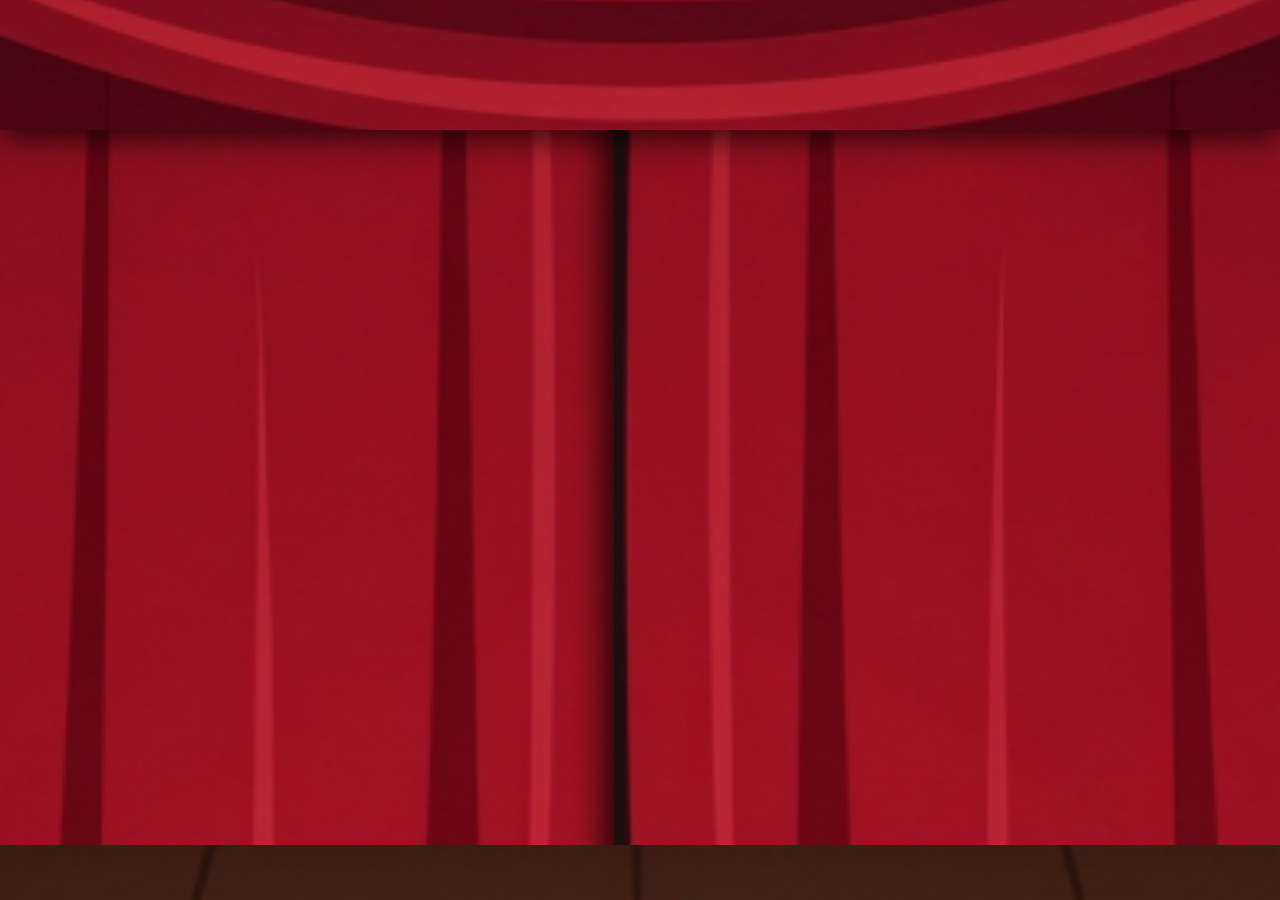
<file: index.html>
<!doctype html>
<html lang="id">
<head>
  <meta charset="utf-8">
  <meta name="viewport" content="width=device-width, initial-scale=1, viewport-fit=cover">
  <title>THANKS FOR LAST WEEKEND MAWLL 🤍</title>
  <link rel="icon" href="data:image/svg+xml,<svg xmlns=%22http://www.w3.org/2000/svg%22 viewBox=%220 0 100 100%22><text y=%22.9em%22 font-size=%2290%22>🤍</text></svg>">
  <meta name="description" content="THANKS FOR LAST WEEKEND MAWLL 🤍 - Mawvie">

  <!-- Google Fonts for Theater Styling -->
  <link rel="preconnect" href="https://fonts.googleapis.com">
  <link rel="preconnect" href="https://fonts.gstatic.com" crossorigin>
  <link href="https://fonts.googleapis.com/css2?family=Playfair+Display:ital,wght@0,600;1,600&family=Plus+Jakarta+Sans:wght@400;600&display=swap" rel="stylesheet">

  <style>
    * { box-sizing: border-box; }
    html, body {
      margin: 0;
      padding: 0;
      width: 100%;
      height: 100%;
      background: #000;
      overflow: hidden;
      user-select: none;
      -webkit-user-select: none;
    }

    /* Fullscreen ASCII Canvas */
    canvas#screen {
      display: block;
      width: 100vw;
      height: 100vh;
      cursor: pointer;
      position: absolute;
      top: 0;
      left: 0;
      z-index: 1;
    }

    /* ====================================================================
       THEATER CURTAIN OVERLAY (Start closed, opens left & right)
       ==================================================================== */
    .curtain-experience-overlay {
      position: fixed;
      inset: 0;
      width: 100vw;
      height: 100vh;
      height: 100dvh;
      z-index: 50;
      overflow: hidden;
      background-color: #0e0605;
      cursor: pointer;
      transition: visibility 0s 1.8s, opacity 0.5s 1.5s;
    }

    /* Top Valance Arch */
    .curtain-top-valance {
      position: absolute;
      top: 0;
      left: 0;
      right: 0;
      width: 100%;
      z-index: 20;
      pointer-events: none;
      filter: drop-shadow(0 8px 16px rgba(0, 0, 0, 0.7));
      transition: transform 1.5s ease-out, opacity 1.2s ease-out;
    }
    .curtain-top-valance .valance-img {
      width: 100%;
      display: block;
      height: auto;
      max-height: 130px;
      object-fit: cover;
    }

    /* Left & Right Curtain Panels */
    .curtain-curtain-panel {
      position: absolute;
      top: 0;
      bottom: 0;
      height: 100%;
      width: 52%;
      z-index: 10;
      overflow: hidden;
      will-change: transform;
    }

    .curtain-panel-left {
      left: 0;
      transform-origin: left top;
      box-shadow: 12px 0 30px rgba(0, 0, 0, 0.75);
      transition: transform 1.7s cubic-bezier(0.22, 1, 0.36, 1);
    }

    .curtain-panel-right {
      right: 0;
      transform-origin: right top;
      box-shadow: -12px 0 30px rgba(0, 0, 0, 0.75);
      transition: transform 1.7s cubic-bezier(0.22, 1, 0.36, 1);
    }

    .curtain-panel-img {
      width: 100%;
      height: 100%;
      object-fit: cover;
      display: block;
    }

    /* Bottom Wood Stage Floor */
    .curtain-bottom-floor {
      position: absolute;
      bottom: 0;
      left: 0;
      right: 0;
      width: 100%;
      z-index: 15;
      pointer-events: none;
      transition: transform 1.5s ease-out, opacity 1.2s ease-out;
    }
    .curtain-bottom-floor .floor-img {
      width: 100%;
      display: block;
      height: 55px;
      object-fit: cover;
    }

    /* CURTAIN OPENED STATE */
    .curtain-experience-overlay.curtain-opened {
      pointer-events: none;
      opacity: 0;
      visibility: hidden;
    }
    .curtain-experience-overlay.curtain-opened .curtain-panel-left {
      transform: translateX(-102%) scaleX(0.25);
    }
    .curtain-experience-overlay.curtain-opened .curtain-panel-right {
      transform: translateX(102%) scaleX(0.25);
    }
    .curtain-experience-overlay.curtain-opened .curtain-top-valance {
      transform: translateY(-100%);
      opacity: 0;
    }
    .curtain-experience-overlay.curtain-opened .curtain-bottom-floor {
      transform: translateY(50px);
      opacity: 0;
    }

    /* Floating Sound Control Button (Hidden during curtain, fades in after opening) */
    .music-btn {
      position: fixed;
      bottom: 24px;
      right: 24px;
      z-index: 99;
      width: 44px;
      height: 44px;
      border-radius: 50%;
      background: rgba(255, 255, 255, 0.1);
      border: 1px solid rgba(255, 255, 255, 0.25);
      backdrop-filter: blur(8px);
      -webkit-backdrop-filter: blur(8px);
      color: #fff;
      display: flex;
      align-items: center;
      justify-content: center;
      cursor: pointer;
      outline: none;
      opacity: 0;
      pointer-events: none;
      transition: opacity 0.6s ease, transform 0.25s ease, background 0.25s ease;
      box-shadow: 0 4px 16px rgba(0, 0, 0, 0.5);
    }
    .music-btn.visible {
      opacity: 1;
      pointer-events: auto;
    }
    .music-btn:hover {
      background: rgba(255, 255, 255, 0.2);
      transform: scale(1.08);
      border-color: rgba(255, 255, 255, 0.45);
    }
    .music-btn:active {
      transform: scale(0.95);
    }
    .music-btn svg {
      width: 20px;
      height: 20px;
      fill: currentColor;
    }
  </style>
</head>
<body>
  <!-- Background Audio: Bee Gees - How Deep Is Your Love -->
  <audio id="bgMusic" src="assets/how_deep_is_your_love.mp3" preload="auto" loop playsinline></audio>

  <!-- ====================================================================
       THEATER CURTAIN OVERLAY (Start closed, opens left & right)
       ==================================================================== -->
  <div class="curtain-experience-overlay" id="curtainOverlay">
    <!-- Top Proscenium Valance Arch -->
    <div class="curtain-top-valance">
      <img src="assets/curtain_valance.png" alt="Curtain Valance" class="valance-img">
    </div>

    <!-- Left Velvet Curtain Panel -->
    <div class="curtain-curtain-panel curtain-panel-left" id="curtainLeftPanel">
      <img src="assets/curtain_left.png" alt="Tirai Kiri" class="curtain-panel-img">
    </div>

    <!-- Right Velvet Curtain Panel -->
    <div class="curtain-curtain-panel curtain-panel-right" id="curtainRightPanel">
      <img src="assets/curtain_right.png" alt="Tirai Kanan" class="curtain-panel-img">
    </div>

    <!-- Bottom Stage Wood Floor of Curtain -->
    <div class="curtain-bottom-floor">
      <img src="assets/stage_wood_floor.png" alt="Stage Floor" class="floor-img">
    </div>
  </div>

  <!-- ASCII Canvas (Stage Content behind Curtain) -->
  <canvas id="screen"></canvas>

  <!-- Floating Audio Toggle -->
  <button class="music-btn" id="musicToggle" type="button" aria-label="Toggle background music" title="Play / Pause Music">
    <svg id="iconMuted" viewBox="0 0 24 24">
      <path d="M16.5 12c0-1.77-1.02-3.29-2.5-4.03v2.21l2.45 2.45c.03-.2.05-.41.05-.63zm2.5 0c0 .94-.2 1.82-.54 2.64l1.51 1.51C20.63 14.91 21 13.5 21 12c0-4.28-2.99-7.86-7-8.77v2.06c2.89.86 5 3.54 5 6.71zM4.27 3L3 4.27 7.73 9H3v6h4l5 5v-6.73l4.25 4.25c-.67.52-1.42.93-2.25 1.18v2.06c1.38-.31 2.63-.95 3.69-1.81L19.73 21 21 19.73l-9-9L4.27 3zM12 4L9.91 6.09 12 8.18V4z"/>
    </svg>
    <svg id="iconPlaying" viewBox="0 0 24 24" style="display: none;">
      <path d="M3 9v6h4l5 5V4L7 9H3zm13.5 3c0-1.77-1.02-3.29-2.5-4.03v8.05c1.48-.73 2.5-2.25 2.5-4.02zM14 3.23v2.06c2.89.86 5 3.54 5 6.71s-2.11 5.85-5 6.71v2.06c4.01-.91 7-4.49 7-8.77s-2.99-7.86-7-8.77z"/>
    </svg>
  </button>

  <script src="bouquet.js"></script>
  <script>
    (() => {
      const audio = document.getElementById('bgMusic');
      const btn = document.getElementById('musicToggle');
      const iconMuted = document.getElementById('iconMuted');
      const iconPlaying = document.getElementById('iconPlaying');
      const curtainOverlay = document.getElementById('curtainOverlay');
      let curtainOpened = false;

      function updateUI(playing) {
        if (playing) {
          iconMuted.style.display = 'none';
          iconPlaying.style.display = 'block';
          btn.style.background = 'rgba(255, 255, 255, 0.25)';
        } else {
          iconMuted.style.display = 'block';
          iconPlaying.style.display = 'none';
          btn.style.background = 'rgba(255, 255, 255, 0.1)';
        }
      }

      function togglePlay() {
        if (!audio) return;
        if (audio.paused) {
          audio.volume = 0.85;
          audio.play().then(() => updateUI(true)).catch(e => console.log('Audio play error:', e));
        } else {
          audio.pause();
          updateUI(false);
        }
      }

      btn.addEventListener('click', (e) => {
        e.stopPropagation();
        togglePlay();
      });

      // Curtain opening sequence:
      function triggerCurtainOpening() {
        if (curtainOpened) return;
        curtainOpened = true;

        if (curtainOverlay) {
          curtainOverlay.classList.add('curtain-opened');
          curtainOverlay.style.pointerEvents = 'none';
          setTimeout(() => {
            curtainOverlay.style.display = 'none';
          }, 1800);
        }

        // Start background audio smoothly
        if (audio && audio.paused) {
          audio.volume = 0.85;
          audio.play().then(() => updateUI(true)).catch(e => console.log('Audio autoplay prevented:', e));
        }

        // Fade in floating music button after curtain opening
        setTimeout(() => {
          if (btn) btn.classList.add('visible');
        }, 1200);

        // Start flower bloom as curtains part
        setTimeout(() => {
          if (typeof window.startBloom === 'function') {
            window.startBloom();
          }
        }, 500);
      }

      // Tap on closed curtain to open immediately
      if (curtainOverlay) {
        curtainOverlay.addEventListener('click', triggerCurtainOpening);
      }

      // Auto-open smoothly after 1.2s if not tapped
      const q = new URLSearchParams(window.location.search);
      if (q.has('t')) {
        // If testing with ?t=..., open immediately
        triggerCurtainOpening();
      } else {
        setTimeout(() => {
          if (!curtainOpened) {
            triggerCurtainOpening();
          }
        }, 1200);
      }
    })();
  </script>
</body>
</html>
</file>
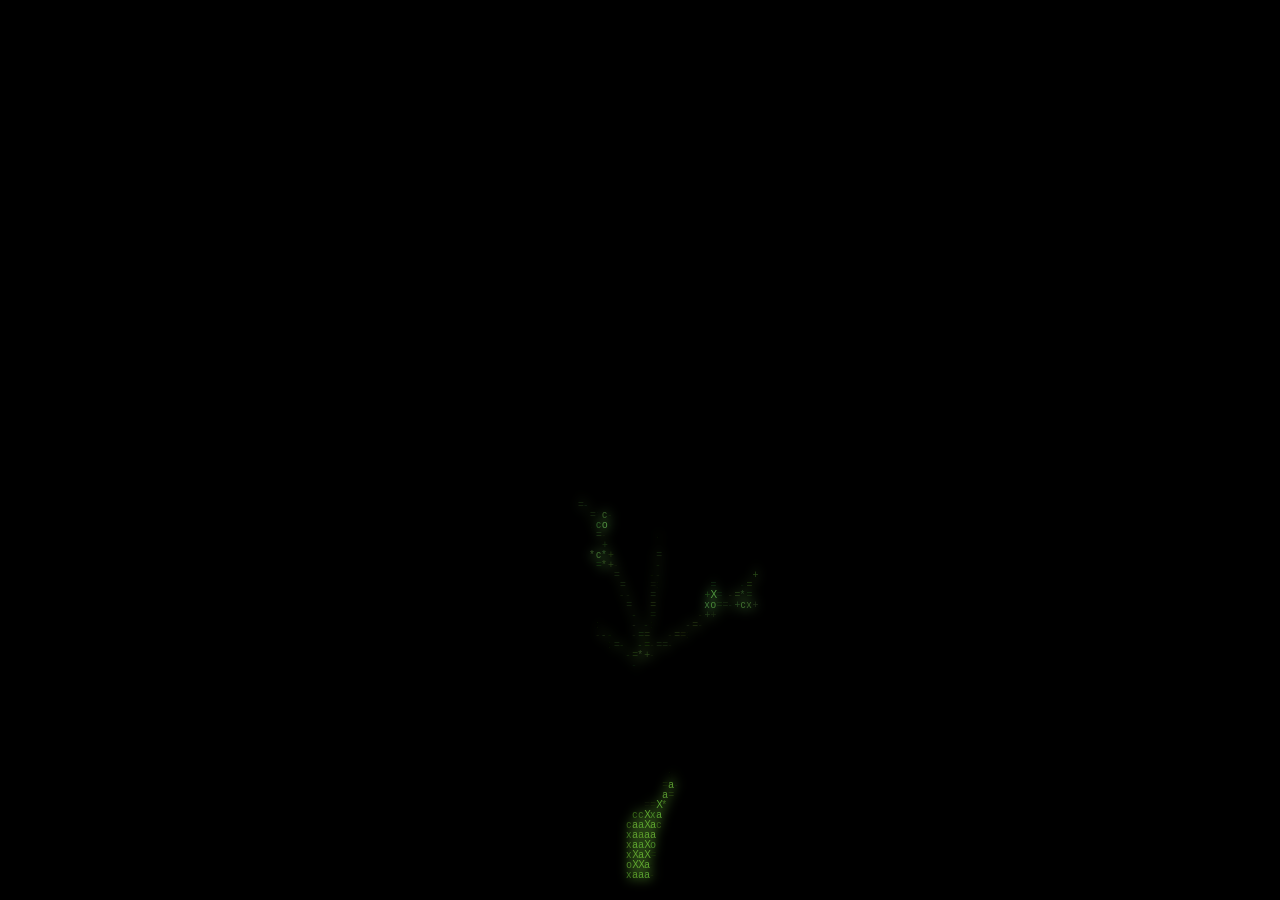
<file: asciiFlowers-main/index.html>
<!doctype html>
<html lang="id">
<head>
<meta charset="utf-8">
<meta name="viewport" content="width=device-width, initial-scale=1, viewport-fit=cover">
<title>THANKS FOR LAST WEEKEND MAWLL 🤍</title>
<link rel="icon" href="data:image/svg+xml,<svg xmlns=%22http://www.w3.org/2000/svg%22 viewBox=%220 0 100 100%22><text y=%22.9em%22 font-size=%2290%22>🤍</text></svg>">
<style>
  html, body { margin: 0; height: 100%; background: #000; overflow: hidden; }
  canvas { display: block; width: 100vw; height: 100vh; cursor: pointer; }
</style>
</head>
<body>
<canvas id="screen"></canvas>
<script src="bouquet.js"></script>
</body>
</html>
</file>
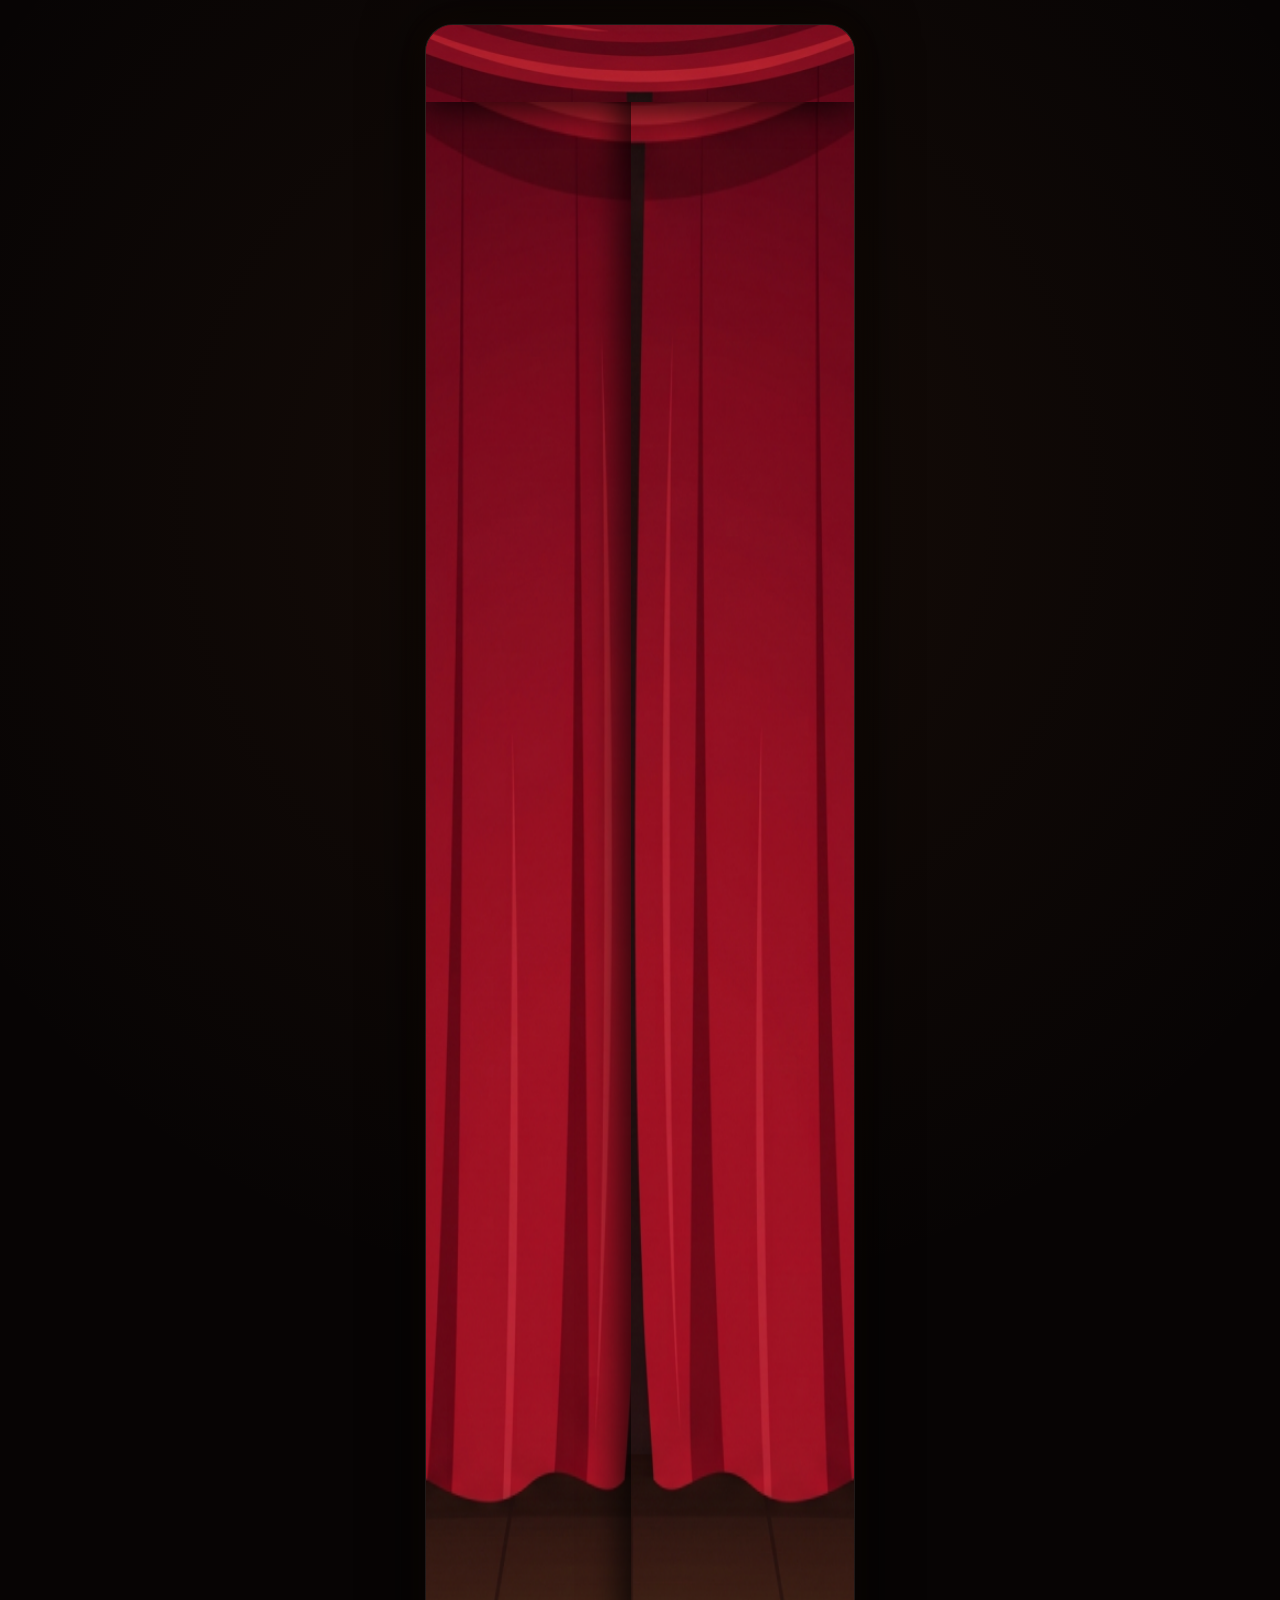
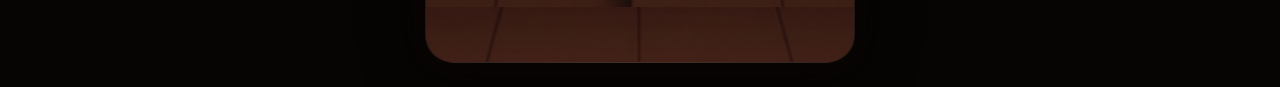
<file: cinema_invitation.html>
<!DOCTYPE html>
<html lang="id">

<head>
  <meta charset="UTF-8">
  <meta name="viewport" content="width=device-width, initial-scale=1.0, viewport-fit=cover">
  <title>Mawvie</title>
  <link rel="icon" href="data:image/svg+xml,<svg xmlns=%22http://www.w3.org/2000/svg%22 viewBox=%220 0 100 100%22><text y=%22.9em%22 font-size=%2290%22>🎬</text></svg>">

  <!-- SEO & Social Meta -->
  <meta name="description"
    content="Let's escape to the movies together this weekend! Undangan spesial nonton film Laut Bercerita di bioskop NSC Jepara.">
  <meta property="og:title" content="Mawvie">
  <meta property="og:description" content="So, does my 'just a friend' accept my invitation? 😜">
  <meta property="og:image" content="assets/poster.png">

  <!-- Google Fonts: Playfair Display (Italic & Bold for exact match), Plus Jakarta Sans, Cinzel, Space Mono -->
  <link rel="preconnect" href="https://fonts.googleapis.com">
  <link rel="preconnect" href="https://fonts.gstatic.com" crossorigin>
  <link
    href="https://fonts.googleapis.com/css2?family=Playfair+Display:ital,wght@0,400;0,600;0,700;1,400;1,600;1,700&family=Plus+Jakarta+Sans:wght@300;400;500;600;700&family=Cinzel:wght@600;700;800&family=Space+Mono:wght@400;700&display=swap"
    rel="stylesheet">

  <link rel="stylesheet" href="styles.css?v=6.0">
</head>

<body>
  <!-- Background Audio: Bee Gees - How Deep Is Your Love (Autoplay, Loop, No UI Buttons) -->
  <audio id="bgMusic" src="assets/how_deep_is_your_love.mp3" preload="auto" loop playsinline></audio>

  <!-- Confetti Canvas for Celebration -->
  <canvas id="confettiCanvas"></canvas>

  <!-- Desktop Ambient Stage Background Wrapper -->
  <div class="theater-outer-wrapper">

    <!-- Mobile-First Main Application Frame -->
    <main class="mobile-app-container" id="mobileApp">

      <!-- ====================================================================
           1. THEATER CURTAIN OVERLAY (Initial state: Closed, opens left & right)
           ==================================================================== -->
      <div class="curtain-experience-overlay" id="curtainOverlay">
        <!-- Top Proscenium Valance Arch -->
        <div class="curtain-top-valance">
          <img src="assets/curtain_valance.png" alt="Curtain Valance" class="valance-img">
        </div>

        <!-- Left Velvet Curtain Panel -->
        <div class="curtain-curtain-panel curtain-panel-left" id="curtainLeftPanel">
          <img src="assets/curtain_left.png" alt="Tirai Kiri" class="curtain-panel-img">
        </div>

        <!-- Right Velvet Curtain Panel -->
        <div class="curtain-curtain-panel curtain-panel-right" id="curtainRightPanel">
          <img src="assets/curtain_right.png" alt="Tirai Kanan" class="curtain-panel-img">
        </div>

        <!-- Bottom Stage Wood Floor of Curtain -->
        <div class="curtain-bottom-floor">
          <img src="assets/stage_wood_floor.png" alt="Stage Floor" class="floor-img">
        </div>

      </div>

      <!-- ====================================================================
           2. DETAIL PAGE (Revealed after curtain opening, stage background)
           ==================================================================== -->
      <div class="stage-page-content" id="stageContent">

        <!-- Stage Spotlight Halo Glow -->
        <div class="stage-spotlight-halo"></div>

        <!-- HERO SECTION -->
        <section class="stage-hero-section" id="heroSection">
          <!-- Header Title -->
          <h1 class="hero-quote-title" id="heroTitle">
            Let's escape to the movies together this weekend!.
          </h1>

          <!-- Zoom-in Movie Poster -->
          <div class="hero-poster-wrapper" id="heroPosterWrapper">
            <div class="poster-spotlight-beam"></div>
            <img src="assets/poster.png" alt="Poster Film Laut Bercerita" class="hero-poster-img" id="heroPosterImg">
          </div>

          <!-- See the Detail Action Button -->
          <div class="hero-action-box">
            <button class="btn-see-detail" id="btnSeeDetail" type="button">
              See the Detail
            </button>
          </div>
        </section>

        <!-- STAGE FLOOR & PHOTOSTRIP JUNCTION -->
        <!-- Photostrip situated on top of the boundary between the floor background and plain website background -->
        <div class="stage-floor-junction-area" id="photostripSection">
          <div class="stage-floor-wood-band">
            <img src="assets/stage_wood_floor.png" alt="Stage Wood Floor" class="perspective-floor-img">
          </div>
          <div class="photostrip-bridge-container">
            <div class="photostrip-frame">
              <img src="assets/photostrip.png" alt="Photo Booth Strip - SnapPoint for Revenge" class="photostrip-img">
            </div>
          </div>
        </div>

        <!-- INVITATION DETAILS SECTION -->
        <section class="stage-details-section" id="invitationDetailsSection">
          <!-- Film Reel / Clapperboard Icon Badge -->
          <div class="film-icon-badge" aria-hidden="true">
            <svg class="film-svg-icon" viewBox="0 0 64 64" fill="none" xmlns="http://www.w3.org/2000/svg">
              <rect x="6" y="14" width="52" height="38" rx="8" fill="#1e222d" stroke="#525c74" stroke-width="2.5" />
              <path d="M 6 22 L 58 22" stroke="#434d63" stroke-width="2" />
              <!-- Film perforations top -->
              <rect x="12" y="16" width="5" height="4" rx="1" fill="#fff" opacity="0.8" />
              <rect x="23" y="16" width="5" height="4" rx="1" fill="#fff" opacity="0.8" />
              <rect x="34" y="16" width="5" height="4" rx="1" fill="#fff" opacity="0.8" />
              <rect x="45" y="16" width="5" height="4" rx="1" fill="#fff" opacity="0.8" />
              <!-- Film perforations bottom -->
              <rect x="12" y="44" width="5" height="4" rx="1" fill="#fff" opacity="0.8" />
              <rect x="23" y="44" width="5" height="4" rx="1" fill="#fff" opacity="0.8" />
              <rect x="34" y="44" width="5" height="4" rx="1" fill="#fff" opacity="0.8" />
              <rect x="45" y="44" width="5" height="4" rx="1" fill="#fff" opacity="0.8" />
              <!-- Red Play Button in Center -->
              <polygon points="27,27 27,41 41,34" fill="#e63946" />
            </svg>
          </div>

          <h2 class="invitation-heading">Invitation Details</h2>

          <!-- VINTAGE PERFORATED MOVIE TICKET -->
          <div class="vintage-movie-ticket" id="vintageTicket">
            <!-- Cutout notches on top and bottom -->
            <div class="ticket-cutout-top"></div>
            <div class="ticket-cutout-bottom"></div>

            <!-- Perforation side notches -->
            <div class="ticket-notch-left"></div>
            <div class="ticket-notch-right"></div>

            <div class="ticket-inner-card">
              <!-- Ticket Header Row -->
              <div class="ticket-header-row">
                <span class="ticket-stamp-icon" title="Popcorn">🍿</span>
                <h3 class="ticket-film-title">Laut Bercerita</h3>
                <span class="ticket-stamp-icon" title="Projector">🎥</span>
              </div>

              <!-- Ticket Poster Thumbnail -->
              <div class="ticket-poster-box">
                <img src="assets/poster.png" alt="Laut Bercerita Thumbnail" class="ticket-poster-thumb">
              </div>

              <!-- Ticket Meta Details -->
              <div class="ticket-meta-block">
                <div class="ticket-meta-label">Location:</div>
                <div class="ticket-meta-value location-text" id="dispLocation">
                  NSC Jepara<br>
                  Jalan Veteran 14 59417 Kauman<br>
                  Jawa Tengah
                </div>
              </div>

              <div class="ticket-meta-block">
                <div class="ticket-meta-label">Time:</div>
                <div class="ticket-meta-value time-text" id="dispTime">
                  Saturday, October 31 2026<br>
                  10:00 AM
                </div>
              </div>

              <!-- Dashed Perforation Line -->
              <div class="ticket-perforated-divide">
                <div class="perforation-dash-line"></div>
              </div>

              <!-- Barcode & Code Number -->
              <div class="ticket-barcode-wrap">
                <div class="barcode-graphic" aria-hidden="true">
                  <span></span><span></span><span></span><span></span><span></span>
                  <span></span><span></span><span></span><span></span><span></span>
                  <span></span><span></span><span></span><span></span><span></span>
                  <span></span><span></span><span></span><span></span><span></span>
                  <span></span><span></span><span></span><span></span><span></span>
                  <span></span><span></span><span></span><span></span><span></span>
                  <span></span><span></span><span></span><span></span><span></span>
                </div>
                <div class="barcode-serial" id="dispBarcode">752341562</div>
              </div>
            </div>
          </div>
        </section>

        <!-- RSVP DECISION QUESTION SECTION -->
        <section class="stage-rsvp-section" id="rsvpSection">
          <h3 class="rsvp-prompt-text" id="rsvpPromptText">
            So, does my 'just a friend' accept my invitation? 😜
          </h3>

          <div class="rsvp-buttons-row">
            <button class="btn-choice btn-choice-yes" id="btnYes" type="button" onclick="showThankYouPage()">
              Yes
            </button>
            <button class="btn-choice btn-choice-no" id="btnNo" type="button">
              No
            </button>
          </div>
        </section>

        <!-- FOOTER -->
        <footer class="stage-page-footer">
          <p class="footer-credit" id="footerCredit">
            Made with 🤍 Mawl's Just Friend
          </p>
        </footer>

      </div>

      <!-- ====================================================================
           3. THANK YOU PAGE (Displayed when 'Yes' is clicked)
           ==================================================================== -->
      <section class="thank-you-page-view" id="thankYouPage" aria-hidden="true" style="display: none;">
        <div class="thank-you-content">
          <h2 class="thank-you-title" id="thankYouTitle">Thank You Mawl!</h2>

          <div class="thank-you-cat-frame">
            <img src="assets/cat_for_you.png" alt="Cat holding flowers - THIS IS FOR YOU" class="thank-you-cat-img">
          </div>

          <div class="thank-you-actions">
            <button class="btn-thank-you-back" id="btnThankYouBack" type="button" onclick="hideThankYouPage()">
              Back
            </button>
          </div>
        </div>

        <!-- Bottom Stage Wood Floor -->
        <div class="thank-you-stage-floor">
          <img src="assets/stage_wood_floor.png" alt="Stage Wood Floor" class="thank-you-floor-img">
        </div>
      </section>
    </main>
  </div>

  <script src="app.js?v=6.0"></script>
</body>

</html>
</file>
<file: styles.css>
/* ==========================================================================
   LAUT BERCERITA - MOBILE-FIRST THEATER STAGE EXPERIENCE
   Curtain Opening Animation & Interactive Invitation
   ========================================================================== */

:root {
  /* Warm Theatrical Stage Palette */
  --stage-dark-bg: #140b09;
  --stage-vignette: #090403;
  --stage-warm-glow: rgba(225, 150, 75, 0.22);
  --curtain-red: #8f0d23;
  --curtain-valance-dark: #660515;

  /* Typography Colors */
  --text-ivory: #fff4e5;
  --text-champagne: #faedd9;
  --text-gold: #f4b436;
  --text-muted: #a38c82;
  --text-ticket-dark: #2a1a17;
  --text-ticket-sub: #452e2a;

  /* Gold Gradients */
  --gold-btn-grad: linear-gradient(135deg, #f3b235 0%, #de8d0e 50%, #ba6d03 100%);
  --gold-btn-shadow: 0 6px 25px rgba(243, 178, 53, 0.45);
  --no-btn-grad: linear-gradient(135deg, #7a501c 0%, #52340e 100%);
  --no-btn-shadow: 0 4px 15px rgba(0, 0, 0, 0.5);

  /* Ticket Colors */
  --ticket-paper: #f6eedb;
  --ticket-paper-shadow: 0 14px 40px rgba(0, 0, 0, 0.7);
  --ticket-border: #cfbea5;
  --ticket-dash: #b8a287;

  /* Fonts */
  --font-serif: 'Playfair Display', Georgia, serif;
  --font-sans: 'Plus Jakarta Sans', -apple-system, BlinkMacSystemFont, sans-serif;
  --font-display: 'Cinzel', serif;
  --font-mono: 'Space Mono', monospace;

  /* Dimensions */
  --mobile-max-width: 430px;
}

*, *::before, *::after {
  box-sizing: border-box;
  margin: 0;
  padding: 0;
  -webkit-tap-highlight-color: transparent;
}

html {
  font-size: 16px;
  background-color: #080404;
  color: var(--text-ivory);
  font-family: var(--font-sans);
  scroll-behavior: smooth;
  overflow-x: hidden;
  overflow-y: auto;
  min-height: 100%;
  touch-action: pan-y;
  -webkit-overflow-scrolling: touch;
}

body {
  min-height: 100%;
  min-height: 100dvh;
  position: relative;
  overflow-x: hidden;
  overflow-y: auto;
  background: radial-gradient(circle at 50% 15%, #1f0f0c 0%, #080404 85%);
  touch-action: pan-y;
  -webkit-overflow-scrolling: touch;
}

/* Confetti Canvas */
#confettiCanvas {
  position: fixed;
  inset: 0;
  width: 100vw;
  height: 100vh;
  pointer-events: none;
  z-index: 999;
}

/* ==========================================================================
   OUTER BACKDROP & MOBILE-FIRST CONTAINER
   ========================================================================== */

.theater-outer-wrapper {
  min-height: 100vh;
  min-height: 100dvh;
  display: flex;
  justify-content: center;
  align-items: flex-start;
  background: 
    radial-gradient(circle at 50% 30%, rgba(200, 110, 50, 0.08) 0%, transparent 60%),
    #070404;
  padding: 0;
  width: 100%;
  overflow-x: hidden;
  touch-action: pan-y;
  -webkit-overflow-scrolling: touch;
}

/* On Desktop: Sleek centered phone viewport. On Mobile: Native 100% full screen */
.mobile-app-container {
  width: 100%;
  max-width: var(--mobile-max-width);
  min-height: 100vh;
  min-height: 100dvh;
  position: relative;
  background: 
    radial-gradient(ellipse at 50% 18%, rgba(200, 120, 60, 0.16) 0%, transparent 65%),
    linear-gradient(180deg, #1e100d 0%, #160c0a 35%, #100706 70%, #0d0504 100%);
  box-shadow: 
    0 0 60px rgba(0, 0, 0, 0.95),
    0 0 30px rgba(220, 120, 40, 0.08);
  overflow-x: hidden;
  overflow-y: visible;
  display: flex;
  flex-direction: column;
  touch-action: pan-y;
  -webkit-overflow-scrolling: touch;
}

@media (min-width: 480px) {
  .theater-outer-wrapper {
    padding: 1.5rem 0;
  }
  .mobile-app-container {
    border-radius: 28px;
    border: 1px solid rgba(255, 255, 255, 0.08);
    min-height: calc(100vh - 3rem);
  }
}



/* ==========================================================================
   1. THEATER CURTAIN OVERLAY (START CLOSED, OPENS LEFT & RIGHT)
   ========================================================================== */

.curtain-experience-overlay {
  position: absolute;
  inset: 0;
  width: 100%;
  height: 100%;
  z-index: 50;
  overflow: hidden;
  background-color: #0e0605;
  cursor: pointer;
  transition: visibility 0s 1.8s, opacity 0.5s 1.5s;
}

/* Top Valance Arch */
.curtain-top-valance {
  position: absolute;
  top: 0;
  left: 0;
  right: 0;
  width: 100%;
  z-index: 20;
  pointer-events: none;
  filter: drop-shadow(0 8px 16px rgba(0, 0, 0, 0.7));
}
.curtain-top-valance .valance-img {
  width: 100%;
  display: block;
  height: auto;
}

/* Curtain Panels (Left & Right) */
.curtain-curtain-panel {
  position: absolute;
  top: 0;
  bottom: 0;
  height: 100%;
  width: 52%;
  z-index: 10;
  overflow: hidden;
  will-change: transform;
}

.curtain-panel-left {
  left: 0;
  transform-origin: left top;
  box-shadow: 12px 0 30px rgba(0, 0, 0, 0.7);
  transition: transform 1.7s cubic-bezier(0.22, 1, 0.36, 1);
}

.curtain-panel-right {
  right: 0;
  transform-origin: right top;
  box-shadow: -12px 0 30px rgba(0, 0, 0, 0.7);
  transition: transform 1.7s cubic-bezier(0.22, 1, 0.36, 1);
}

.curtain-panel-img {
  width: 100%;
  height: 100%;
  object-fit: fill;
  display: block;
}

/* Bottom Wood Floor on Curtain */
.curtain-bottom-floor {
  position: absolute;
  bottom: 0;
  left: 0;
  right: 0;
  width: 100%;
  z-index: 15;
  pointer-events: none;
  transition: transform 1.5s ease-out, opacity 1.2s ease-out;
}
.curtain-bottom-floor .floor-img {
  width: 100%;
  display: block;
  height: 55px;
  object-fit: cover;
}

/* ==========================================================================
   CURTAIN OPENED STATE (Animated Left and Right)
   ========================================================================== */

.curtain-experience-overlay.curtain-opened {
  pointer-events: none;
  opacity: 0;
  visibility: hidden;
}

.curtain-experience-overlay.curtain-opened .curtain-panel-left {
  transform: translateX(-102%) scaleX(0.25);
}

.curtain-experience-overlay.curtain-opened .curtain-panel-right {
  transform: translateX(102%) scaleX(0.25);
}

.curtain-experience-overlay.curtain-opened .curtain-bottom-floor {
  transform: translateY(40px);
  opacity: 0;
}

/* ==========================================================================
   2. STAGE DETAIL PAGE (Background is a Theater Stage)
   ========================================================================== */

.stage-page-content {
  position: relative;
  width: 100%;
  display: flex;
  flex-direction: column;
  padding-bottom: 2.5rem;
  z-index: 10;
}

/* Stage Spotlight Halo radiating from above */
.stage-spotlight-halo {
  position: absolute;
  top: 0;
  left: 50%;
  transform: translateX(-50%);
  width: 380px;
  height: 380px;
  background: radial-gradient(circle, rgba(235, 160, 85, 0.22) 0%, rgba(180, 90, 40, 0.08) 50%, transparent 75%);
  pointer-events: none;
  z-index: 1;
}

/* ==========================================================================
   HERO SECTION: HEADER TITLE & ZOOM-IN POSTER
   ========================================================================== */

.stage-hero-section {
  position: relative;
  width: 100%;
  display: flex;
  flex-direction: column;
  align-items: center;
  padding: 2.8rem 1.4rem 0 1.4rem;
  text-align: center;
  z-index: 2;
}

/* Header Quote Title */
.hero-quote-title {
  font-family: var(--font-serif);
  font-style: italic;
  font-weight: 600;
  font-size: 1.32rem;
  line-height: 1.45;
  color: var(--text-champagne);
  text-shadow: 0 2px 12px rgba(0, 0, 0, 0.8), 0 0 20px rgba(243, 178, 53, 0.2);
  margin-bottom: 1.6rem;
  max-width: 320px;
  opacity: 0;
  transform: translateY(-16px);
  transition: opacity 1.2s cubic-bezier(0.16, 1, 0.3, 1), transform 1.2s cubic-bezier(0.16, 1, 0.3, 1);
}

/* Poster Container with Dramatic Zoom In */
.hero-poster-wrapper {
  position: relative;
  width: 185px;
  border-radius: 6px;
  overflow: visible;
  margin-bottom: 1.5rem;
  opacity: 0;
  transform: scale(0.65) translateY(20px);
  filter: blur(5px);
  transition: 
    opacity 1.5s cubic-bezier(0.16, 1, 0.3, 1) 0.15s,
    transform 1.5s cubic-bezier(0.16, 1, 0.3, 1) 0.15s,
    filter 1.2s ease-out 0.15s;
}

.poster-spotlight-beam {
  position: absolute;
  inset: -15px;
  background: radial-gradient(circle, rgba(243, 178, 53, 0.28) 0%, rgba(200, 100, 40, 0.1) 60%, transparent 80%);
  border-radius: 14px;
  z-index: 0;
  pointer-events: none;
}

.hero-poster-img {
  position: relative;
  width: 100%;
  height: auto;
  display: block;
  border-radius: 4px;
  box-shadow: 
    0 15px 35px rgba(0, 0, 0, 0.9),
    0 0 20px rgba(0, 0, 0, 0.6);
  border: 1px solid rgba(255, 255, 255, 0.14);
  z-index: 1;
}

/* Hero Action Button: See the Detail */
.hero-action-box {
  margin-bottom: 1.5rem;
  opacity: 0;
  transform: translateY(14px);
  transition: opacity 1s cubic-bezier(0.16, 1, 0.3, 1) 0.4s, transform 1s cubic-bezier(0.16, 1, 0.3, 1) 0.4s;
  z-index: 5;
}

.btn-see-detail {
  background: var(--gold-btn-grad);
  border: 1px solid rgba(255, 240, 200, 0.4);
  color: #fff;
  font-family: var(--font-serif);
  font-style: italic;
  font-weight: 600;
  font-size: 0.95rem;
  padding: 0.65rem 2rem;
  border-radius: 999px;
  cursor: pointer;
  box-shadow: var(--gold-btn-shadow);
  transition: all 0.3s ease;
  display: inline-block;
  text-decoration: none;
}

.btn-see-detail:hover, .btn-see-detail:active {
  transform: scale(1.05);
  box-shadow: 0 8px 30px rgba(243, 178, 53, 0.6);
}

/* ==========================================================================
   STAGE CONTENT ACTIVATED (When curtain is opened)
   ========================================================================== */

.stage-active .hero-quote-title {
  opacity: 1;
  transform: translateY(0);
}

.stage-active .hero-poster-wrapper {
  opacity: 1;
  transform: scale(1) translateY(0);
  filter: blur(0);
}

.stage-active .hero-action-box {
  opacity: 1;
  transform: translateY(0);
}

/* ==========================================================================
   STAGE FLOOR & PHOTOSTRIP JUNCTION
   Photostrip sits right between the wood floor background and the plain background
   ========================================================================== */

.stage-floor-junction-area {
  position: relative;
  width: 100%;
  margin-top: 0;
  margin-bottom: 2.2rem;
}

.stage-floor-wood-band {
  width: 100%;
  height: 95px;
  position: relative;
  overflow: hidden;
  box-shadow: inset 0 8px 16px rgba(0, 0, 0, 0.85);
}

.stage-floor-wood-band .perspective-floor-img {
  width: 100%;
  height: 100%;
  object-fit: cover;
  display: block;
}

/* Photostrip bridges between the wood floor above and the plain background below, extending edge-to-edge */
.photostrip-bridge-container {
  width: 100%;
  padding: 0;
  margin-top: -46px; /* Sits right on the boundary between floor and plain background */
  position: relative;
  z-index: 5;
  display: flex;
  justify-content: center;
}

.photostrip-frame {
  width: 100%;
  max-width: 100%;
  border-radius: 0;
  overflow: hidden;
  box-shadow: 0 10px 30px rgba(0, 0, 0, 0.9);
  border-top: 1px solid rgba(255, 255, 255, 0.12);
  border-bottom: 1px solid rgba(255, 255, 255, 0.12);
  border-left: none;
  border-right: none;
  transition: transform 0.3s ease;
}

.photostrip-frame:hover {
  transform: scale(1.01);
}

.photostrip-img {
  width: 100%;
  height: auto;
  display: block;
}

/* ==========================================================================
   INVITATION DETAILS & VINTAGE MOVIE TICKET
   ========================================================================== */

.stage-details-section {
  width: 100%;
  display: flex;
  flex-direction: column;
  align-items: center;
  padding: 0 1.4rem;
  margin-bottom: 2.2rem;
}

/* Film Reel Icon */
.film-icon-badge {
  width: 44px;
  height: 44px;
  display: flex;
  align-items: center;
  justify-content: center;
  margin-bottom: 0.6rem;
  filter: drop-shadow(0 4px 10px rgba(0, 0, 0, 0.7));
}

.film-svg-icon {
  width: 100%;
  height: 100%;
}

.invitation-heading {
  font-family: var(--font-serif);
  font-style: italic;
  font-weight: 700;
  font-size: 1.35rem;
  color: var(--text-ivory);
  margin-bottom: 1.4rem;
  text-shadow: 0 2px 10px rgba(0, 0, 0, 0.7);
}

/* VINTAGE PERFORATED MOVIE TICKET */
.vintage-movie-ticket {
  position: relative;
  width: 100%;
  max-width: 320px;
  background-color: var(--ticket-paper);
  background-image: radial-gradient(circle at 50% 50%, #faf3e5 0%, #f4e9d3 100%);
  border-radius: 18px;
  box-shadow: var(--ticket-paper-shadow);
  padding: 1.5rem 1.4rem 1.4rem 1.4rem;
  color: var(--text-ticket-dark);
  overflow: visible;
}

/* Top Cutout Notch */
.ticket-cutout-top {
  position: absolute;
  top: -14px;
  left: 50%;
  transform: translateX(-50%);
  width: 28px;
  height: 28px;
  background-color: #170d0b;
  border-radius: 50%;
  box-shadow: inset 0 -3px 5px rgba(0, 0, 0, 0.6);
  z-index: 5;
}

/* Bottom Cutout Notch */
.ticket-cutout-bottom {
  position: absolute;
  bottom: -14px;
  left: 50%;
  transform: translateX(-50%);
  width: 28px;
  height: 28px;
  background-color: #110706;
  border-radius: 50%;
  box-shadow: inset 0 3px 5px rgba(0, 0, 0, 0.6);
  z-index: 5;
}

/* Side Perforation Notches */
.ticket-notch-left {
  position: absolute;
  left: -12px;
  bottom: 84px;
  width: 24px;
  height: 24px;
  background-color: #160c0a;
  border-radius: 50%;
  box-shadow: inset -2px 0 4px rgba(0, 0, 0, 0.5);
  z-index: 5;
}

.ticket-notch-right {
  position: absolute;
  right: -12px;
  bottom: 84px;
  width: 24px;
  height: 24px;
  background-color: #160c0a;
  border-radius: 50%;
  box-shadow: inset 2px 0 4px rgba(0, 0, 0, 0.5);
  z-index: 5;
}

/* Ticket Inner Card Framing */
.ticket-inner-card {
  position: relative;
  border: 1px solid var(--ticket-border);
  border-radius: 10px;
  padding: 1rem 0.9rem;
  display: flex;
  flex-direction: column;
  align-items: center;
  text-align: center;
}

/* Header row with Popcorn, Title, Camera */
.ticket-header-row {
  width: 100%;
  display: flex;
  justify-content: space-between;
  align-items: center;
  margin-bottom: 0.9rem;
}

.ticket-stamp-icon {
  font-size: 1.4rem;
  opacity: 0.85;
}

.ticket-film-title {
  font-family: var(--font-serif);
  font-style: italic;
  font-weight: 700;
  font-size: 1.25rem;
  color: var(--text-ticket-dark);
  letter-spacing: 0.2px;
}

/* Poster Thumbnail inside Ticket */
.ticket-poster-box {
  width: 95px;
  margin-bottom: 1.1rem;
  box-shadow: 0 4px 10px rgba(0, 0, 0, 0.25);
  border: 1px solid rgba(0, 0, 0, 0.15);
  border-radius: 3px;
  overflow: hidden;
}

.ticket-poster-thumb {
  width: 100%;
  height: auto;
  display: block;
}

/* Meta Data: Location & Time */
.ticket-meta-block {
  margin-bottom: 0.9rem;
  width: 100%;
}

.ticket-meta-label {
  font-family: var(--font-serif);
  font-style: italic;
  font-weight: 700;
  font-size: 0.98rem;
  color: var(--text-ticket-dark);
  margin-bottom: 0.2rem;
}

.ticket-meta-value {
  font-family: var(--font-sans);
  font-size: 0.84rem;
  line-height: 1.4;
  color: var(--text-ticket-sub);
  font-weight: 500;
}

/* Perforation Divider */
.ticket-perforated-divide {
  width: 100%;
  margin: 0.6rem 0 0.85rem 0;
  position: relative;
}

.perforation-dash-line {
  width: 100%;
  border-top: 1.5px dashed var(--ticket-dash);
}

/* Barcode */
.ticket-barcode-wrap {
  width: 100%;
  display: flex;
  flex-direction: column;
  align-items: center;
  gap: 0.35rem;
}

.barcode-graphic {
  display: flex;
  align-items: center;
  justify-content: center;
  gap: 2.2px;
  height: 38px;
}

.barcode-graphic span {
  background-color: #241614;
  height: 100%;
  display: inline-block;
  width: 2px;
}
.barcode-graphic span:nth-child(2n) { width: 3.5px; }
.barcode-graphic span:nth-child(3n) { width: 1.5px; }
.barcode-graphic span:nth-child(5n) { width: 4.5px; }
.barcode-graphic span:nth-child(7n) { width: 2px; }

.barcode-serial {
  font-family: var(--font-mono);
  font-size: 0.72rem;
  font-weight: 700;
  letter-spacing: 2px;
  color: #382420;
}

/* ==========================================================================
   RSVP DECISION SECTION ('So, does my just a friend accept...')
   ========================================================================== */

.stage-rsvp-section {
  width: 100%;
  display: flex;
  flex-direction: column;
  align-items: center;
  text-align: center;
  padding: 0 1.6rem;
  margin-bottom: 2.5rem;
}

.rsvp-prompt-text {
  font-family: var(--font-serif);
  font-style: italic;
  font-weight: 600;
  font-size: 1.15rem;
  line-height: 1.45;
  color: var(--text-champagne);
  margin-bottom: 1.35rem;
  max-width: 310px;
  text-shadow: 0 2px 10px rgba(0, 0, 0, 0.8);
}

.rsvp-buttons-row {
  display: flex;
  justify-content: center;
  align-items: center;
  gap: 1.2rem;
  position: relative;
  min-height: 48px;
}

.btn-choice {
  font-family: var(--font-serif);
  font-style: italic;
  font-weight: 700;
  font-size: 1.05rem;
  padding: 0.65rem 2.2rem;
  border-radius: 999px;
  cursor: pointer;
  border: none;
  transition: transform 0.25s cubic-bezier(0.175, 0.885, 0.32, 1.275), box-shadow 0.25s ease;
  user-select: none;
}

/* YES Button */
.btn-choice-yes {
  background: var(--gold-btn-grad);
  color: #fff;
  box-shadow: var(--gold-btn-shadow);
  border: 1px solid rgba(255, 240, 200, 0.4);
}

.btn-choice-yes:hover, .btn-choice-yes:active {
  transform: scale(1.08);
  box-shadow: 0 8px 30px rgba(243, 178, 53, 0.7);
}

/* NO Button (Playful Dodge) */
.btn-choice-no {
  background: var(--no-btn-grad);
  color: #d1b896;
  box-shadow: var(--no-btn-shadow);
  border: 1px solid rgba(255, 255, 255, 0.08);
  position: relative;
  will-change: transform;
}

.btn-choice-no:hover, .btn-choice-no:active {
  background: linear-gradient(135deg, #664115 0%, #402607 100%);
  color: #ecd9bd;
}

/* ==========================================================================
   PAGE FOOTER
   ========================================================================== */

.stage-page-footer {
  width: 100%;
  text-align: center;
  padding: 1rem 1rem 1.5rem 1rem;
}

.footer-credit {
  font-size: 0.82rem;
  color: var(--text-muted);
  font-weight: 400;
  letter-spacing: 0.3px;
}

/* ==========================================================================
   THANK YOU PAGE (When 'Yes' button is clicked)
   ========================================================================== */

.thank-you-page-view {
  width: 100%;
  min-height: 100vh;
  min-height: 100dvh;
  background: 
    radial-gradient(ellipse at 50% 25%, rgba(190, 105, 55, 0.18) 0%, transparent 65%),
    linear-gradient(180deg, #1c0e0b 0%, #140807 40%, #0d0403 100%);
  display: none;
  flex-direction: column;
  justify-content: space-between;
  align-items: center;
  position: relative;
  z-index: 100;
  animation: fadeInPage 0.35s ease-out forwards;
}

.thank-you-page-view.active {
  display: flex !important;
}

@keyframes fadeInPage {
  from { opacity: 0; transform: scale(0.97); }
  to { opacity: 1; transform: scale(1); }
}

.thank-you-content {
  width: 100%;
  display: flex;
  flex-direction: column;
  align-items: center;
  text-align: center;
  padding: 4.5rem 1.4rem 2rem 1.4rem;
  flex: 1;
  justify-content: center;
}

.thank-you-title {
  font-family: var(--font-serif);
  font-style: italic;
  font-weight: 700;
  font-size: 1.65rem;
  color: #fff;
  text-shadow: 0 2px 14px rgba(0, 0, 0, 0.8), 0 0 25px rgba(243, 178, 53, 0.25);
  margin-bottom: 2.2rem;
}

.thank-you-cat-frame {
  width: 100%;
  max-width: 295px;
  border-radius: 4px;
  overflow: hidden;
  box-shadow: 0 14px 40px rgba(0, 0, 0, 0.9);
  border: 1px solid rgba(255, 255, 255, 0.1);
  margin-bottom: 3rem;
}

.thank-you-cat-img {
  width: 100%;
  height: auto;
  display: block;
}

.thank-you-actions {
  display: flex;
  flex-direction: column;
  align-items: center;
  gap: 0.9rem;
  width: 100%;
}

.btn-thank-you-back {
  background: var(--gold-btn-grad);
  border: 1px solid rgba(255, 240, 200, 0.4);
  color: #fff;
  font-family: var(--font-serif);
  font-style: italic;
  font-weight: 600;
  font-size: 1.05rem;
  padding: 0.65rem 2.8rem;
  border-radius: 999px;
  cursor: pointer;
  box-shadow: var(--gold-btn-shadow);
  transition: transform 0.25s ease, box-shadow 0.25s ease;
}

.btn-thank-you-back:hover, .btn-thank-you-back:active {
  transform: scale(1.05);
  box-shadow: 0 8px 30px rgba(243, 178, 53, 0.6);
}

.thank-you-wa-link {
  font-size: 0.82rem;
  color: #25d366;
  text-decoration: none;
  font-weight: 600;
  opacity: 0.9;
  transition: opacity 0.2s ease;
  display: inline-block;
  padding: 0.3rem 0.6rem;
}

.thank-you-wa-link:hover {
  opacity: 1;
  text-decoration: underline;
}

/* Stage floor at the bottom of the Thank You page */
.thank-you-stage-floor {
  width: 100%;
  height: 75px;
  position: relative;
  overflow: hidden;
  box-shadow: inset 0 8px 15px rgba(0, 0, 0, 0.85);
}

.thank-you-floor-img {
  width: 100%;
  height: 100%;
  object-fit: cover;
  display: block;
}

/* ==========================================================================
   MODAL BOTTOM SHEET (Celebration & Settings)
   ========================================================================== */

.mobile-modal-backdrop {
  position: fixed;
  inset: 0;
  background: rgba(0, 0, 0, 0.75);
  backdrop-filter: blur(8px);
  -webkit-backdrop-filter: blur(8px);
  z-index: 100;
  display: flex;
  align-items: flex-end;
  justify-content: center;
  opacity: 0;
  pointer-events: none;
  transition: opacity 0.3s ease;
}

.mobile-modal-backdrop.show {
  opacity: 1;
  pointer-events: auto;
}

.mobile-modal-sheet {
  width: 100%;
  max-width: var(--mobile-max-width);
  background: #190e0b;
  border-top-left-radius: 24px;
  border-top-right-radius: 24px;
  border-top: 1px solid rgba(243, 178, 53, 0.35);
  box-shadow: 0 -10px 40px rgba(0, 0, 0, 0.9);
  padding: 1.8rem 1.4rem 2rem 1.4rem;
  position: relative;
  transform: translateY(100%);
  transition: transform 0.35s cubic-bezier(0.16, 1, 0.3, 1);
  max-height: 85vh;
  overflow-y: auto;
}

.mobile-modal-backdrop.show .mobile-modal-sheet {
  transform: translateY(0);
}

.modal-close-icon {
  position: absolute;
  top: 1rem;
  right: 1.2rem;
  background: rgba(255, 255, 255, 0.08);
  border: none;
  color: var(--text-champagne);
  font-size: 1.4rem;
  width: 32px;
  height: 32px;
  border-radius: 50%;
  display: flex;
  align-items: center;
  justify-content: center;
  cursor: pointer;
}

/* Celebration Content */
.modal-celebrate-header {
  text-align: center;
  margin-bottom: 1.3rem;
}

.celebrate-emoji-bounce {
  font-size: 2.6rem;
  margin-bottom: 0.5rem;
  animation: bounceEmoji 1s infinite alternate ease-in-out;
}

@keyframes bounceEmoji {
  0% { transform: scale(0.9); }
  100% { transform: scale(1.1); }
}

.celebrate-title {
  font-family: var(--font-serif);
  font-size: 1.5rem;
  color: var(--text-gold);
  margin-bottom: 0.4rem;
}

.celebrate-subtitle {
  font-size: 0.88rem;
  color: var(--text-champagne);
  line-height: 1.45;
}

.celebrate-ticket-recap {
  background: rgba(0, 0, 0, 0.45);
  border: 1px solid rgba(243, 178, 53, 0.25);
  border-radius: 12px;
  padding: 1rem;
  margin-bottom: 1.4rem;
  display: flex;
  flex-direction: column;
  gap: 0.6rem;
}

.recap-row {
  display: flex;
  justify-content: space-between;
  font-size: 0.84rem;
}

.recap-label {
  color: var(--text-muted);
}
.recap-val {
  color: var(--text-ivory);
  font-weight: 600;
  text-align: right;
}

.btn-confirm-wa {
  display: block;
  width: 100%;
  background: #25d366;
  color: #fff;
  text-align: center;
  text-decoration: none;
  font-weight: 700;
  font-size: 0.95rem;
  padding: 0.85rem;
  border-radius: 999px;
  box-shadow: 0 4px 20px rgba(37, 211, 102, 0.35);
  margin-bottom: 0.75rem;
  transition: transform 0.2s ease;
}

.btn-confirm-wa:hover, .btn-confirm-wa:active {
  transform: scale(1.02);
}

.btn-modal-back {
  width: 100%;
  background: transparent;
  border: 1px solid rgba(255, 255, 255, 0.15);
  color: var(--text-muted);
  font-size: 0.85rem;
  padding: 0.65rem;
  border-radius: 999px;
  cursor: pointer;
}

/* Settings Form Styles */
.settings-modal-title {
  font-family: var(--font-serif);
  font-size: 1.35rem;
  color: var(--text-gold);
  margin-bottom: 0.3rem;
}

.settings-modal-desc {
  font-size: 0.82rem;
  color: var(--text-muted);
  margin-bottom: 1.2rem;
}

.settings-form-group {
  margin-bottom: 1rem;
}

.settings-form-group label {
  display: block;
  font-size: 0.78rem;
  color: var(--text-champagne);
  margin-bottom: 0.35rem;
}

.settings-input, .settings-textarea {
  width: 100%;
  background: rgba(0, 0, 0, 0.5);
  border: 1px solid rgba(255, 255, 255, 0.14);
  border-radius: 8px;
  padding: 0.65rem 0.85rem;
  color: #fff;
  font-size: 0.85rem;
  font-family: var(--font-sans);
  outline: none;
  transition: border-color 0.2s ease;
}

.settings-input:focus, .settings-textarea:focus {
  border-color: var(--text-gold);
}

.btn-save-settings {
  width: 100%;
  background: var(--gold-btn-grad);
  border: none;
  color: #fff;
  font-weight: 700;
  font-size: 0.92rem;
  padding: 0.8rem;
  border-radius: 999px;
  cursor: pointer;
  margin-top: 0.6rem;
  box-shadow: var(--gold-btn-shadow);
}

.share-link-row {
  margin-top: 1rem;
  display: flex;
  gap: 0.5rem;
  background: rgba(0, 0, 0, 0.4);
  padding: 0.5rem;
  border-radius: 8px;
  border: 1px dashed rgba(255, 255, 255, 0.15);
}

.share-url-input {
  background: transparent;
  border: none;
  color: var(--text-muted);
  font-family: var(--font-mono);
  font-size: 0.75rem;
  width: 100%;
  outline: none;
}

.btn-copy-link {
  background: rgba(243, 178, 53, 0.3);
  border: 1px solid var(--text-gold);
  color: var(--text-gold);
  font-weight: 700;
  padding: 0.35rem 0.75rem;
  border-radius: 6px;
  cursor: pointer;
  font-size: 0.75rem;
  white-space: nowrap;
}

/* ==========================================================================
   3. THANK YOU PAGE (MATCHING EXACT USER MOCKUP)
   ========================================================================== */

.thank-you-page-view {
  display: none;
  position: relative;
  width: 100%;
  min-height: 100vh;
  min-height: 100dvh;
  flex-direction: column;
  justify-content: space-between;
  align-items: center;
  background: 
    radial-gradient(circle at 50% 25%, rgba(200, 110, 50, 0.12) 0%, transparent 65%),
    linear-gradient(180deg, #1f110f 0%, #170d0b 50%, #100807 100%);
  padding: 2.5rem 1.25rem 0;
  box-sizing: border-box;
  z-index: 20;
  text-align: center;
  overflow-x: hidden;
  overflow-y: auto;
  touch-action: pan-y;
  -webkit-overflow-scrolling: touch;
}

.thank-you-page-view.active {
  display: flex !important;
  animation: thankYouFadeIn 0.45s ease-out forwards;
}

@keyframes thankYouFadeIn {
  from {
    opacity: 0;
    transform: translateY(12px);
  }
  to {
    opacity: 1;
    transform: translateY(0);
  }
}

.thank-you-content {
  display: flex;
  flex-direction: column;
  align-items: center;
  justify-content: center;
  flex: 1;
  width: 100%;
  max-width: 340px;
  margin-bottom: 2rem;
}

.thank-you-title {
  font-family: var(--font-serif);
  font-style: italic;
  font-weight: 700;
  font-size: 2.15rem;
  color: #fff4e6;
  letter-spacing: 0.3px;
  margin-bottom: 2.2rem;
  text-shadow: 0 4px 18px rgba(0, 0, 0, 0.85);
}

.thank-you-cat-frame {
  width: 100%;
  max-width: 300px;
  border-radius: 8px;
  overflow: hidden;
  box-shadow: 0 14px 40px rgba(0, 0, 0, 0.85), 0 0 25px rgba(220, 120, 40, 0.18);
  margin-bottom: 2.8rem;
  border: 1px solid rgba(255, 255, 255, 0.08);
}

.thank-you-cat-img {
  width: 100%;
  height: auto;
  display: block;
}

.thank-you-actions {
  width: 100%;
  display: flex;
  justify-content: center;
  align-items: center;
}

.btn-thank-you-back {
  background: linear-gradient(135deg, #e59d28 0%, #c47b0e 60%, #9e5b02 100%);
  color: #fff8f0;
  font-family: var(--font-serif);
  font-style: italic;
  font-weight: 700;
  font-size: 1.05rem;
  padding: 0.72rem 3.4rem;
  border: none;
  border-radius: 999px;
  cursor: pointer;
  box-shadow: 0 6px 20px rgba(229, 157, 40, 0.45), inset 0 1px 1px rgba(255, 255, 255, 0.4);
  transition: transform 0.2s ease, box-shadow 0.2s ease;
  letter-spacing: 0.3px;
}

.btn-thank-you-back:hover,
.btn-thank-you-back:active {
  transform: scale(1.05);
  box-shadow: 0 8px 25px rgba(229, 157, 40, 0.6);
}

.thank-you-stage-floor {
  width: 100%;
  margin-top: auto;
  line-height: 0;
}

.thank-you-floor-img {
  width: 100%;
  height: 65px;
  object-fit: cover;
  display: block;
  box-shadow: 0 -4px 15px rgba(0, 0, 0, 0.7);
}
</file>
